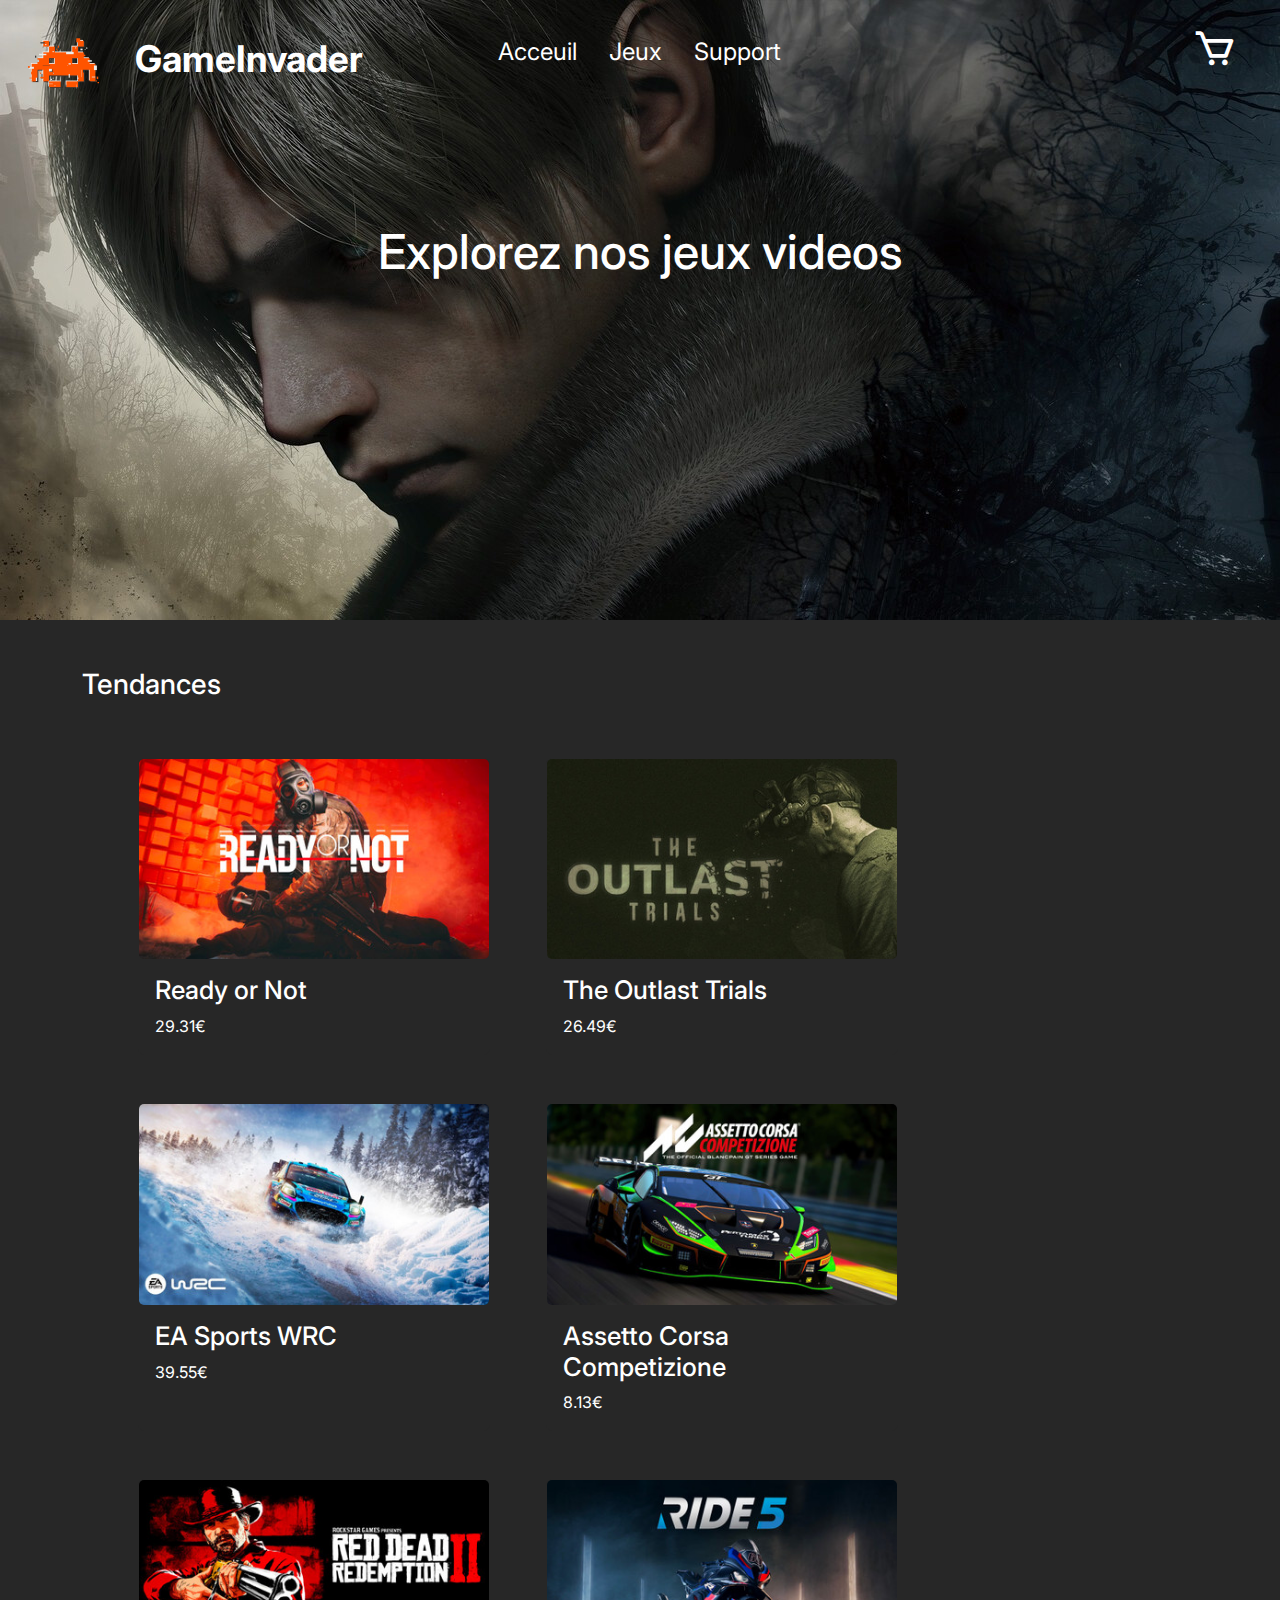
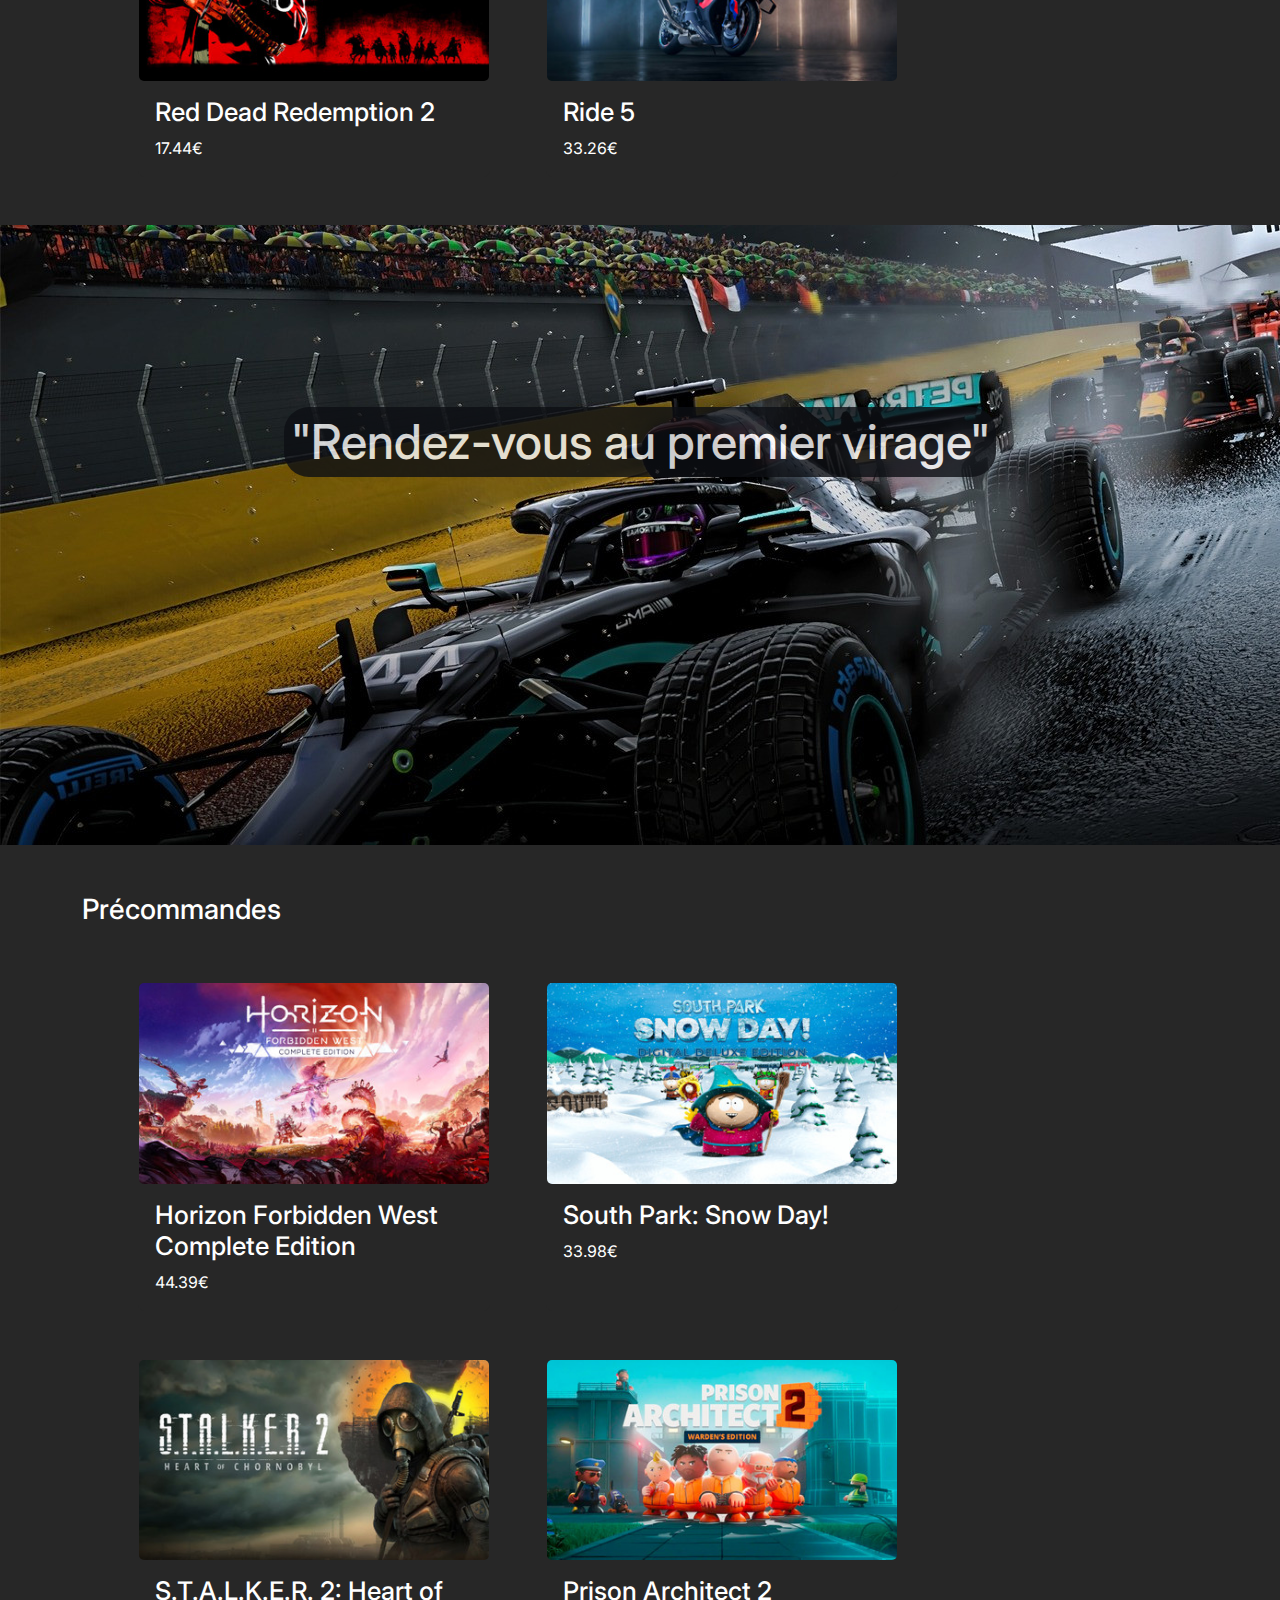
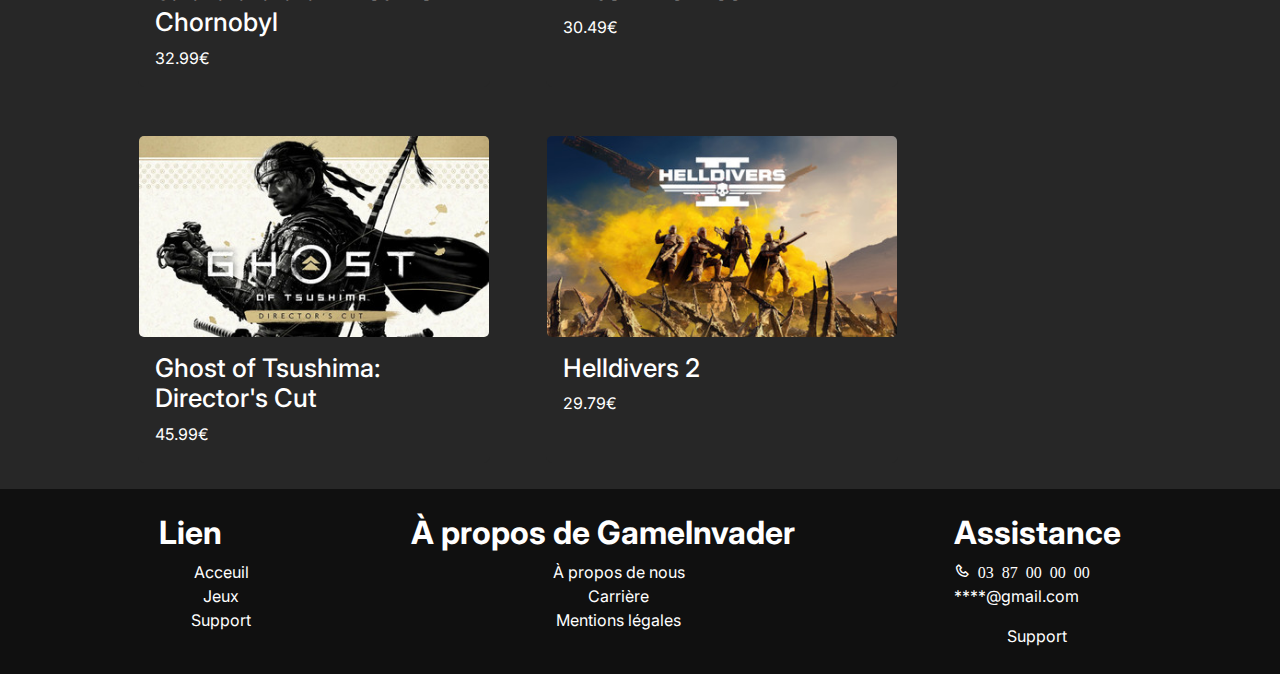
<file: index.html>
<!DOCTYPE html>
<html lang="fr">
<head>
    <meta charset="UTF-8">
    <meta name="viewport" content="width=device-width, initial-scale=1.0">
    <link href='https://unpkg.com/boxicons@2.1.4/css/boxicons.min.css' rel='stylesheet'>
    <link rel="stylesheet" href="css/bootstrap.min.css">
    <script src="js/bootstrap.bundle.min.js"></script>
    <link rel="stylesheet" href="css/style.css">
    <title>GameInvader</title>
</head>
<body class="body">
    <header class="header">
        <nav>
            <div class="row">
                <div class="col-1 logo">
                    <a href="#">
                        <img src="images/Logo.png" alt="Logo">
                    </a>
                    <a href="#">
                        <h1>GameInvader</h1>
                    </a>
                </div>
                <div class="col-3">
                </div>
                    <div class="col-4">
                        <ul class="nav justify-content-center">
                            <li class="nav-item">
                            <a class="nav-link c1" href="#">Acceuil</a>
                            </li>
                            <li class="nav-item">
                            <a class="nav-link c1" href="#">Jeux</a>
                            </li>
                            <li class="nav-item">
                            <a class="nav-link c1" href="#">Support</a>
                            </li>
                        </ul>
                    </div>
                    <div class="col-3">
                    </div>
                    <div class="col-1">
                        <label for="">
                            <a href="#">
                                <i class= 'panier bx bx-cart'></i>
                            </a>
                        </label>
                    </div>
                </div>
            </div>
        </nav>    
        <h2>Explorez nos jeux videos</h2>
    </header>
    <main>
        <div class="container mt-5">
            <h3>Tendances</h3>
        </div>
        <div class="container">
            <div class="d-flex align-content-stretch flex-wrap">
                <div class="card mt-5 carte" style="width: 22rem;">
                    <a href="#">
                        <img src="images/card/1.jpg" class="card-img-top" alt="...">
                    </a>
                    <div class="card-body">
                        <h4 class="card-title">Ready or Not</h4>
                        <p class="card-text">29.31€</p>
                    </div>
                </div>
                <div class="card mt-5 carte" style="width: 22rem;">
                    <a href="#">
                        <img src="images/card/2.jpg" class="card-img-top" alt="...">
                    </a>
                    <div class="card-body">
                        <h4 class="card-title">The Outlast Trials</h4>
                        <p class="card-text">26.49€</p>
                    </div>
                </div>
                <div class="card mt-5 carte" style="width: 22rem;">
                    <a href="#">
                        <img src="images/card/3.jpg" class="card-img-top" alt="...">
                    </a>
                    <div class="card-body">
                        <h4 class="card-title">EA Sports WRC</h4>
                        <p class="card-text">39.55€</p>
                    </div>
                </div>
                <div class="card mt-5 carte" style="width: 22rem;">
                    <a href="#">
                        <img src="images/card/4.jpg" class="card-img-top" alt="...">
                    </a>
                    <div class="card-body">
                        <h4 class="card-title">Assetto Corsa Competizione</h4>
                        <p class="card-text">8.13€</p>
                    </div>
                </div>
                <div class="card mt-5 carte" style="width: 22rem;">
                    <a href="#">
                        <img src="images/card/5.jpg" class="card-img-top" alt="...">
                    </a>
                    <div class="card-body">
                        <h4 class="card-title">Red Dead Redemption 2</h4>
                        <p class="card-text">17.44€</p>
                    </div>
                </div>
                <div class="card mt-5 carte" style="width: 22rem;">
                    <a href="#">
                        <img src="images/card/6.jpg" class="card-img-top" alt="...">
                    </a>
                    <div class="card-body">
                        <h4 class="card-title">Ride 5</h4>
                        <p class="card-text">33.26€</p>
                    </div>
                </div>
            </div>
        </div>
        <div class="cta mt-5 p-1">
            <a href="">
                <div class="d-flex justify-content-center">
                    <h2>"Rendez-vous au premier virage"</h2>
                </div>
            </a>
        </div>
        <div class="container mt-5">
            <h3>Précommandes</h3>
        </div>
        <div class="container">
            <div class="d-flex align-content-stretch flex-wrap">
                <div class="card mt-5 carte" style="width: 22rem;">
                    <a href="#">
                        <img src="images/card/7.jpg" class="card-img-top" alt="...">
                    </a>
                    <div class="card-body">
                        <h4 class="card-title">Horizon Forbidden West Complete Edition</h4>
                        <p class="card-text">44.39€</p>
                    </div>
                </div>
                <div class="card mt-5 carte" style="width: 22rem;">
                    <a href="#">
                        <img src="images/card/8.jpg" class="card-img-top" alt="...">
                    </a>
                    <div class="card-body">
                        <h4 class="card-title">South Park: Snow Day! </h4>
                        <p class="card-text">33.98€</p>
                    </div>
                </div>
                <div class="card mt-5 carte" style="width: 22rem;">
                    <a href="#">
                        <img src="images/card/9.jpg" class="card-img-top" alt="...">
                    </a>
                    <div class="card-body">
                        <h4 class="card-title">S.T.A.L.K.E.R. 2: Heart of Chornobyl</h4>
                        <p class="card-text">32.99€</p>
                    </div>
                </div>
                <div class="card mt-5 carte" style="width: 22rem;">
                    <a href="#">
                        <img src="images/card/10.jpg" class="card-img-top" alt="...">
                    </a>
                    <div class="card-body">
                        <h4 class="card-title">Prison Architect 2</h4>
                        <p class="card-text">30.49€</p>
                    </div>
                </div>
                <div class="card mt-5 carte" style="width: 22rem;">
                    <a href="#">
                        <img src="images/card/11.jpg" class="card-img-top" alt="...">
                    </a>
                    <div class="card-body">
                        <h4 class="card-title">Ghost of Tsushima: Director's Cut</h4>
                        <p class="card-text">45.99€</p>
                    </div>
                </div>
                <div class="card mt-5 carte" style="width: 22rem;">
                    <a href="#">
                        <img src="images/card/12.jpg" class="card-img-top" alt="...">
                    </a>
                    <div class="card-body">
                        <h4 class="card-title">Helldivers 2</h4>
                        <p class="card-text">29.79€</p>
                    </div>
                </div>
            </div>
        </div>
    </main>
    <footer class="footer">
        <div class="d-flex justify-content-evenly">
            <div class="footer_list">
                <h5>Lien</h5>
                <nav>
                    <ul>
                        <li>
                            <a href="#">Acceuil</a>
                        </li>
                        <li>
                            <a href="#">Jeux</a>
                        </li>
                        <li>
                            <a href="#">Support</a>
                        </li>    
                    </ul>
                </nav>
            </div>
            <div class="footer_list">
                <h5>À propos de GameInvader</h5>
                <nav>
                    <ul>
                        <li>
                            <a href="#">À propos de nous</a>
                        </li>
                        <li>
                            <a href="#">Carrière</a>
                        </li>
                        <li>
                            <a href="#">Mentions légales</a>
                        </li>    
                    </ul>
                </nav>
            </div>
            <div class="footer_list">
                <h5>Assistance</h5>
                <i class='bx bx-phone'> 03 87 00 00 00</i><br>
                <p href="#">****@gmail.com</p>
                <nav>
                    <a href="contact.html">Support</a>
                </nav>
            </div>
        </div>
    </footer>
</body>
</html>
</file>
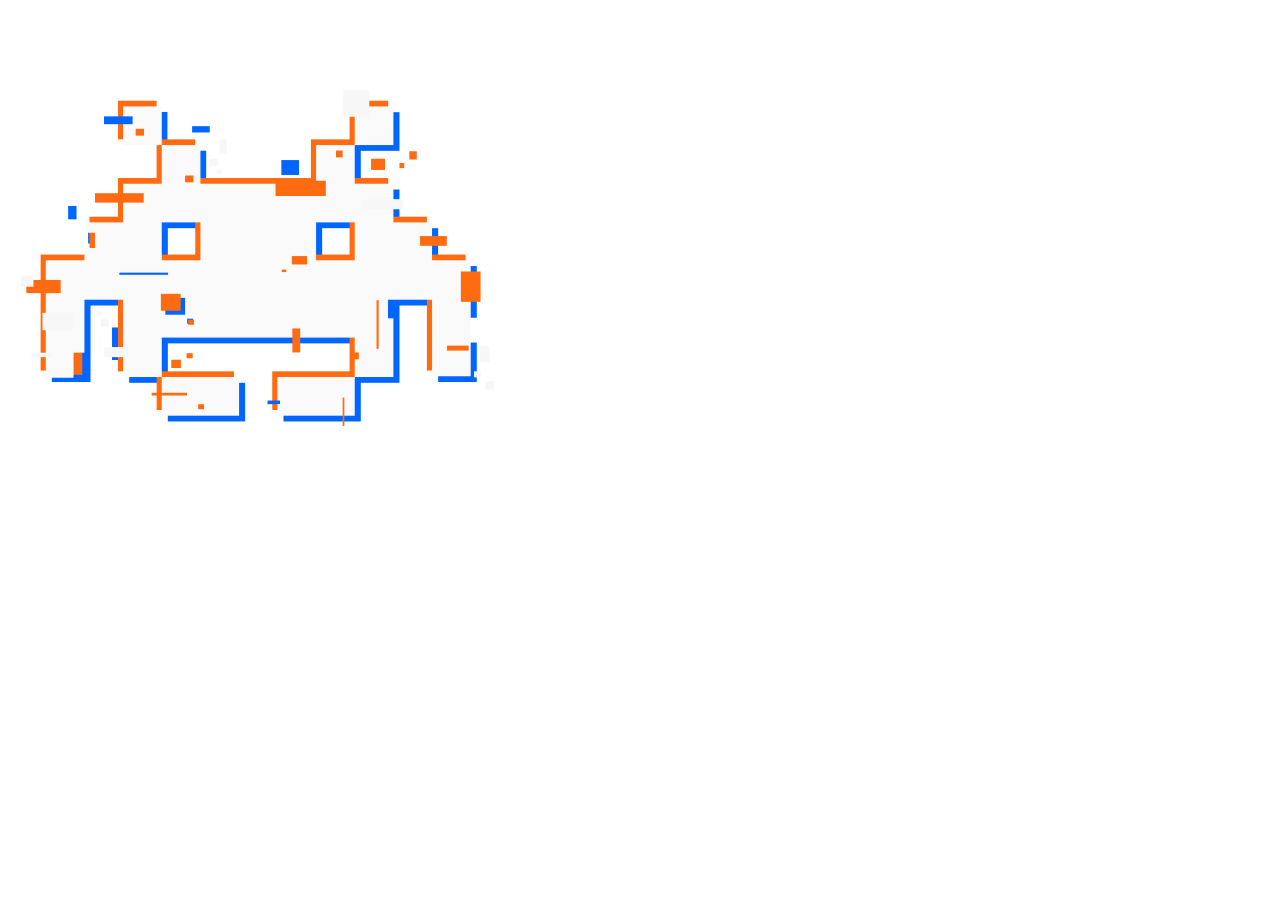
<file: images/Logo/Anim/anim_logo.html>
<!DOCTYPE html>
<html lang="fr">
<head>
    <meta charset="UTF-8">
    <meta name="viewport" content="width=device-width, initial-scale=1.0">
    <link rel="stylesheet" href="style.css">
    <title>Animation logo</title>
</head>
<body>
    <div class="container">   
        <img src="Part_Blanc.png" class="layer6">
        <img src="Part_Orange.png" class="layer5">
        <img src="Part_Bleu.png" class="layer4">
        <img src="Fond_Blanc.png" class="layer3">
        <img src="Fond_Orange.png" class="layer2">
        <img src="Fond_Bleu.png" class="layer1">
    </div> 
</body>
</html>
</file>
<file: css/style.css>
@import url('https://fonts.googleapis.com/css2?family=Inter:wght@100..900&display=swap');

*{
    margin: 0;
    padding: 0;
    font-family: "inter", sans-serif;
    color: #ffffff;
}

.body{
    background-color: #272727;
}
.header{
    padding: 2%;
    width: 100%;
    height: 620px;
    background-image: url(../images/Header.jpg);
    background-size: cover;
}
.panier{
    color: #ffffff;
    font-size: 45px;
    float: right;
}
.panier:hover{
    color: #ff5400;
    transition: transform ease-in-out .3s;
    transform: scale(1.35);
}
.logo{
    display: flex;
    align-items: center;
}
.logo h1{
    margin-left: 15%;
    font-size: 2.3em;
    font-weight: bold;
}
nav, a{
    text-decoration: none;
    text-align: center;
}
.c1{
    color: #ffffff;
    font-size: 1.5em;
}
.c1:hover{
    color: #ff5400;
    font-weight: bold;
}
h1{
    color: #ffffff;
    font-style: bold;
    font-size: 2em;
}
h2{
    margin-top: 10%;
    font-size: 3em;
    text-align: center;
}
.carte{
    margin-left: 5%;
    background-color: #272727;
    border-color: #272727;
    color: #ffffff;
}
.carte h4{
    font-size: 1.6em;
}
.carte p{
    font-size: 1em;
}
.carte img{
    border-radius: 5px;
}

.carte img:hover{
    transition: transform ease-in-out .3s;
    transform: scale(1.06);
}
.footer{
    background-color: #101010;
    margin-top: 2%;
}
.footer_list nav a{
    color: #ffffff;
    text-decoration: none;
}
.footer_list nav a:hover{
    color: #ff5400;
    font-weight: bold;
}
.footer_list{
    margin-top: 2%;
    margin-bottom: 2%;
}
.cta{
    padding: 2%;
    width: 100%;
    height: 620px;
    background-image: url(../images/Cta.jpg);
    background-size: cover;
}
.cta h2{
    display: inline-block;
    background-color: #0d0f14;
    padding: 0.5%;
    border-radius: 25px;
    opacity: 0.80;
    margin-top: 14%;
}
.footer h5{
    font-size: 2em;
    font-weight: bold;
}
.footer li{
    list-style: none;
}
</file>
<file: images/Logo/Anim/style.css>
img{
    height: 500px;
    width: 500px;
}
.container{
    position: relative;
    height: 500px;
    width: 500px;
}
.layer1{
    position: absolute;
    z-index: 1;
    top: 0px;
    right: 0px;
}
.layer2{
    position: absolute;
    z-index: 2;
    top: 0px;
    right: 0px;
}
.layer3{
    position: absolute;
    z-index: 3;
    top: 0px;
    right: 0px;
}
.layer4{
    position: absolute;
    z-index: 4;
    top: 0px;
    right: 0px;
}
.layer5{
    position: absolute;
    z-index: 5;
    top: 0px;
    right: 0px;
}
.layer6{
    position: absolute;
    z-index: 6;
    top: 0px;
    right: 0px;
}
</file>
